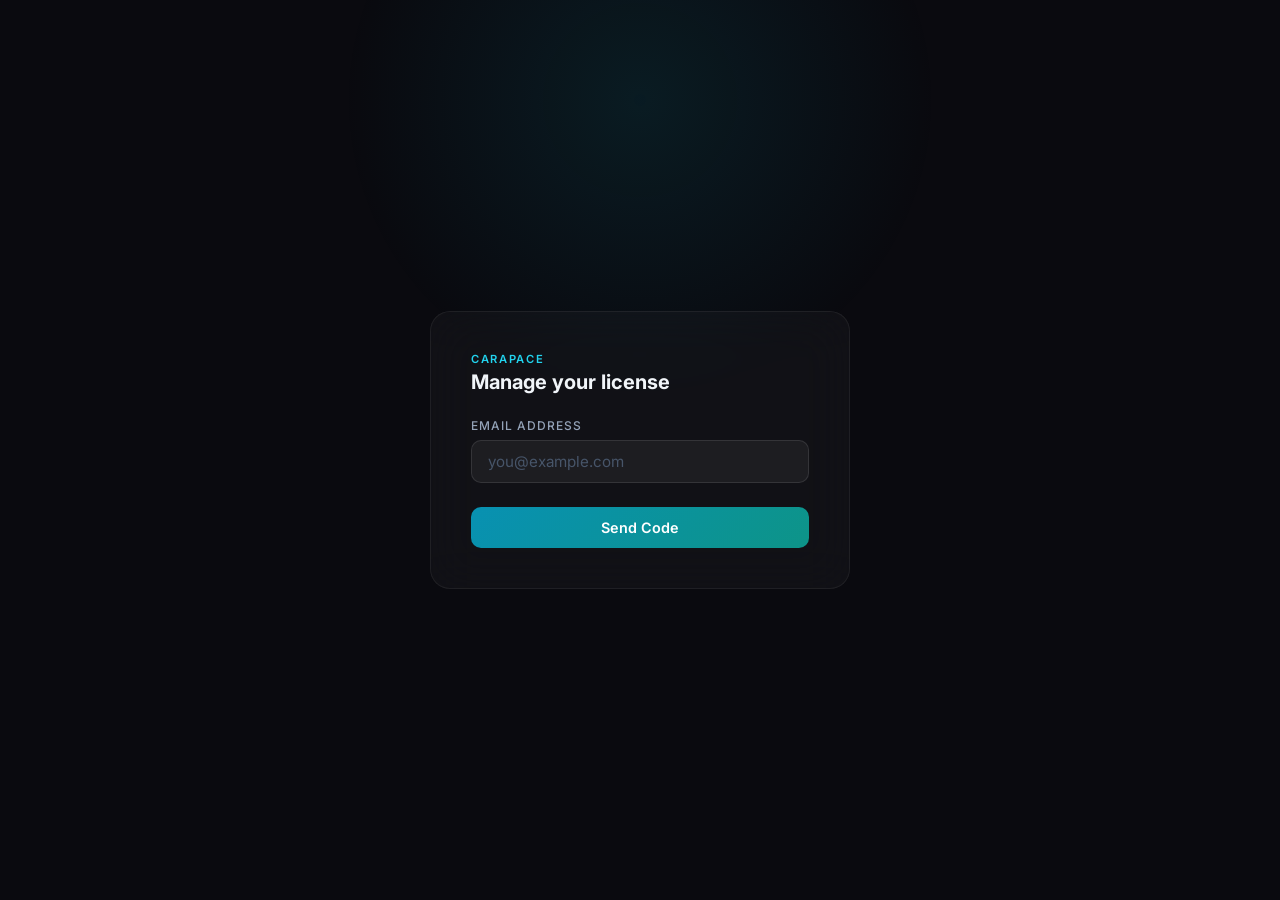
<file: manage/index.html>
<!DOCTYPE html>
<html lang="en">
<head>
  <meta charset="UTF-8">
  <meta name="viewport" content="width=device-width, initial-scale=1.0">
  <title>CARAPACE - Manage License</title>
  <link rel="preconnect" href="https://fonts.googleapis.com">
  <link rel="preconnect" href="https://fonts.gstatic.com" crossorigin>
  <link href="https://fonts.googleapis.com/css2?family=Inter:wght@400;500;600;700&display=swap" rel="stylesheet">
  <style>
    *, *::before, *::after { box-sizing: border-box; margin: 0; padding: 0; }
    body { font-family: 'Inter', -apple-system, system-ui, sans-serif; background: #0a0a0f; color: #e2e8f0; min-height: 100vh; display: flex; align-items: center; justify-content: center; }
    .glow { position: fixed; top: -200px; left: 50%; transform: translateX(-50%); width: 600px; height: 600px; background: radial-gradient(circle, rgba(6,182,212,0.1) 0%, transparent 70%); pointer-events: none; }
    .card { position: relative; width: 100%; max-width: 420px; margin: 2rem; padding: 2.5rem; background: rgba(255,255,255,0.03); backdrop-filter: blur(24px); -webkit-backdrop-filter: blur(24px); border: 1px solid rgba(255,255,255,0.06); border-radius: 20px; }
    h1 { font-size: 0.7rem; font-weight: 600; letter-spacing: 0.15em; text-transform: uppercase; color: #22d3ee; margin-bottom: 0.25rem; }
    h2 { font-size: 1.25rem; font-weight: 700; color: #f1f5f9; margin-bottom: 1.5rem; }
    .sub { font-size: 0.85rem; color: #94a3b8; margin-bottom: 1.25rem; }
    label { display: block; font-size: 0.75rem; font-weight: 500; color: #94a3b8; margin-bottom: 0.4rem; text-transform: uppercase; letter-spacing: 0.08em; }
    input { width: 100%; padding: 0.7rem 1rem; background: rgba(255,255,255,0.05); border: 1px solid rgba(255,255,255,0.1); border-radius: 10px; color: #f1f5f9; font-size: 0.95rem; font-family: inherit; outline: none; transition: border-color 0.2s; }
    input:focus { border-color: #22d3ee; }
    input::placeholder { color: #475569; }
    .btn { width: 100%; padding: 0.75rem; margin-top: 1rem; background: linear-gradient(135deg, #0891b2, #0d9488); border: none; border-radius: 10px; color: #fff; font-size: 0.9rem; font-weight: 600; font-family: inherit; cursor: pointer; transition: opacity 0.2s; }
    .btn:hover { opacity: 0.9; }
    .btn:disabled { opacity: 0.4; cursor: not-allowed; }
    .btn-outline { background: transparent; border: 1px solid rgba(255,255,255,0.1); color: #94a3b8; margin-top: 0.75rem; }
    .btn-outline:hover { background: rgba(255,255,255,0.04); opacity: 1; }
    .btn-upgrade { background: linear-gradient(135deg, #22d3ee, #14b8a6); }
    .error { color: #f87171; font-size: 0.8rem; margin-top: 0.5rem; }
    .badge { display: inline-block; padding: 0.2rem 0.7rem; border-radius: 999px; font-size: 0.7rem; font-weight: 600; text-transform: uppercase; letter-spacing: 0.06em; }
    .badge-free { background: rgba(148,163,184,0.15); color: #94a3b8; }
    .badge-personal { background: rgba(99,102,241,0.15); color: #a5b4fc; }
    .badge-pro { background: rgba(20,184,166,0.15); color: #2dd4bf; }
    .expiry { font-size: 0.85rem; color: #facc15; margin-top: 0.5rem; margin-bottom: 1.25rem; }
    .device { display: flex; align-items: center; justify-content: space-between; padding: 0.6rem 0.8rem; background: rgba(255,255,255,0.03); border: 1px solid rgba(255,255,255,0.06); border-radius: 10px; margin-bottom: 0.5rem; font-size: 0.85rem; }
    .device code { color: #67e8f9; font-size: 0.8rem; }
    .device button { background: none; border: none; color: #f87171; font-size: 0.75rem; font-weight: 600; cursor: pointer; padding: 0.25rem 0.5rem; border-radius: 6px; transition: background 0.2s; }
    .device button:hover { background: rgba(248,113,113,0.1); }
    .devices-label { font-size: 0.75rem; color: #94a3b8; text-transform: uppercase; letter-spacing: 0.08em; font-weight: 500; margin-bottom: 0.5rem; margin-top: 1.25rem; }
    .section { display: none; }
    .section.active { display: block; }
    .back { font-size: 0.8rem; color: #64748b; cursor: pointer; margin-bottom: 1rem; background: none; border: none; font-family: inherit; }
    .back:hover { color: #94a3b8; }
  </style>
</head>
<body>
  <div class="glow"></div>
  <div class="card">
    <!-- State 1: Sign In -->
    <div id="sign-in" class="section active">
      <h1>CARAPACE</h1>
      <h2>Manage your license</h2>
      <label for="email">Email address</label>
      <input type="email" id="email" placeholder="you@example.com" autocomplete="email">
      <div id="send-err" class="error"></div>
      <button class="btn" id="send-btn" onclick="sendCode()">Send Code</button>
    </div>

    <!-- State 2: Verify -->
    <div id="verify" class="section">
      <button class="back" onclick="show('sign-in')">&larr; Back</button>
      <h1>CARAPACE</h1>
      <h2>Enter verification code</h2>
      <p class="sub">Check your email for a 6-digit code.</p>
      <label for="code">Code</label>
      <input type="text" id="code" placeholder="000000" maxlength="6" inputmode="numeric" autocomplete="one-time-code">
      <div id="verify-err" class="error"></div>
      <button class="btn" id="verify-btn" onclick="verifyCode()">Verify</button>
    </div>

    <!-- State 3: Dashboard -->
    <div id="dashboard" class="section">
      <h1>CARAPACE</h1>
      <h2>Your License</h2>
      <div id="tier-info"></div>
      <div id="expiry-info"></div>
      <div id="upgrade-wrap"></div>
      <div class="devices-label">Registered Devices</div>
      <div id="devices"></div>
      <button class="btn btn-outline" onclick="signOut()">Sign Out</button>
      <a href="https://venmo.com/Mike-Paepke" target="_blank" rel="noopener" style="display:block;text-align:center;margin-top:0.75rem;font-size:0.75rem;color:#475569;text-decoration:none;" onmouseover="this.style.color='#94a3b8'" onmouseout="this.style.color='#475569'">☕ Tip the developer</a>
    </div>
  </div>

  <script>
    const API = 'https://api.carapace.info/api';
    let state = { email: '', token: '', account: null };

    function show(id) {
      document.querySelectorAll('.section').forEach(s => s.classList.remove('active'));
      document.getElementById(id).classList.add('active');
    }

    function setErr(id, msg) { document.getElementById(id).textContent = msg; }
    function setLoading(btn, loading) { btn.disabled = loading; btn.textContent = loading ? 'Loading...' : btn.dataset.label; }

    document.getElementById('send-btn').dataset.label = 'Send Code';
    document.getElementById('verify-btn').dataset.label = 'Verify';

    async function sendCode() {
      const email = document.getElementById('email').value.trim();
      if (!email) return setErr('send-err', 'Please enter your email.');
      setErr('send-err', '');
      const btn = document.getElementById('send-btn');
      setLoading(btn, true);
      try {
        const res = await fetch(`${API}/email/send-code`, {
          method: 'POST', headers: { 'Content-Type': 'application/json' },
          body: JSON.stringify({ email })
        });
        if (!res.ok) throw new Error((await res.json().catch(() => ({}))).error || 'Failed to send code');
        state.email = email;
        show('verify');
        document.getElementById('code').focus();
      } catch (e) { setErr('send-err', e.message); }
      setLoading(btn, false);
    }

    async function verifyCode() {
      const code = document.getElementById('code').value.trim();
      if (!code) return setErr('verify-err', 'Please enter the code.');
      setErr('verify-err', '');
      const btn = document.getElementById('verify-btn');
      setLoading(btn, true);
      try {
        const res = await fetch(`${API}/email/verify`, {
          method: 'POST', headers: { 'Content-Type': 'application/json' },
          body: JSON.stringify({ email: state.email, code, machineId: 'web-dashboard' })
        });
        const data = await res.json().catch(() => ({}));
        if (!res.ok) throw new Error(data.error || 'Verification failed');
        state.customerID = data.customerID || '';
        state.tier = data.tier || 'free';
        state.expiresAt = data.expiresAt || null;
        state.maxDevices = data.maxDevices || 1;
        await loadDashboard();
      } catch (e) { setErr('verify-err', e.message); }
      setLoading(btn, false);
    }

    async function apiFetch(path, body) {
      const headers = { 'Content-Type': 'application/json' };
      if (state.token) headers['Authorization'] = `Bearer ${state.token}`;
      const res = await fetch(`${API}${path}`, { method: 'POST', headers, body: JSON.stringify(body) });
      const data = await res.json().catch(() => ({}));
      if (!res.ok) throw new Error(data.error || 'Request failed');
      return data;
    }

    async function loadDashboard() {
      try {
        const res = await fetch(`${API}/license/machines`, {
          method: 'POST',
          headers: { 'Content-Type': 'application/json' },
          body: JSON.stringify({ customerID: state.customerID })
        });
        const data = await res.json();
        state.account = {
          machines: data.machines || [],
          tier: data.tier || state.tier || 'free',
          expiresAt: data.expiresAt || state.expiresAt || null,
          maxDevices: data.maxDevices || state.maxDevices || 1
        };
      } catch (e) {
        state.account = { tier: state.tier || 'free', expiresAt: state.expiresAt, maxDevices: state.maxDevices || 1, machines: [] };
      }
      renderDashboard();
      show('dashboard');
    }

    function renderDashboard() {
      const a = state.account || {};
      const tier = a.tier || a.plan || 'free';
      const isPro = tier === 'pro' || tier === 'lifetime' || tier === 'paid';
      const isPersonal = tier === 'personal';
      const isPaid = isPro || isPersonal;
      const tierEl = document.getElementById('tier-info');
      tierEl.innerHTML = isPro
        ? '<span class="badge badge-pro">Pro</span>'
        : isPersonal
          ? '<span class="badge badge-personal">Personal</span>'
          : '<span class="badge badge-free">Free</span>';

      const expiryEl = document.getElementById('expiry-info');
      expiryEl.innerHTML = '';

      const upgradeWrap = document.getElementById('upgrade-wrap');
      if (isPro) {
        upgradeWrap.innerHTML = '';
      } else if (isPersonal) {
        upgradeWrap.innerHTML = '<button class="btn btn-upgrade" onclick="upgradePro()">Upgrade to Pro &mdash; $24.99</button>';
      } else {
        upgradeWrap.innerHTML = '<button class="btn btn-upgrade" onclick="upgradePersonal()" style="margin-bottom:0.5rem">Go Personal &mdash; $9.99</button>' +
          '<button class="btn btn-upgrade" onclick="upgradePro()">Go Pro &mdash; $24.99</button>';
      }

      const devices = a.machines || a.devices || [];
      const devEl = document.getElementById('devices');
      if (!devices.length) {
        devEl.innerHTML = '<p class="sub" style="margin:0">No devices registered.</p>';
      } else {
        devEl.innerHTML = devices.map(d => {
          const id = typeof d === 'string' ? d : (d.machineId || d.id || '');
          const short = id.length > 16 ? id.slice(0, 16) + '...' : id;
          return `<div class="device"><code>${esc(short)}</code><button onclick="removeMachine('${esc(id)}')">Remove</button></div>`;
        }).join('');
      }
    }

    function esc(s) { const d = document.createElement('div'); d.textContent = s; return d.innerHTML; }

    async function removeMachine(machineId) {
      if (!confirm(`Remove device ${machineId.slice(0, 16)}...?`)) return;
      try {
        await apiFetch('/license/remove-machine', { customerID: state.customerID, machineId });
        await loadDashboard();
      } catch (e) { alert(e.message); }
    }

    async function upgradePersonal() {
      try {
        const data = await apiFetch('/license/checkout-personal', { email: state.email });
        if (data.url) window.location.href = data.url;
        else throw new Error('No checkout URL returned');
      } catch (e) { alert(e.message); }
    }

    async function upgradePro() {
      try {
        const data = await apiFetch('/license/checkout-pro', { email: state.email });
        if (data.url) window.location.href = data.url;
        else throw new Error('No checkout URL returned');
      } catch (e) { alert(e.message); }
    }

    function signOut() {
      state = { email: '', token: '', account: null };
      document.getElementById('email').value = '';
      document.getElementById('code').value = '';
      show('sign-in');
    }

    // Allow Enter to submit
    document.getElementById('email').addEventListener('keydown', e => { if (e.key === 'Enter') sendCode(); });
    document.getElementById('code').addEventListener('keydown', e => { if (e.key === 'Enter') verifyCode(); });
  </script>
</body>
</html>
</file>
